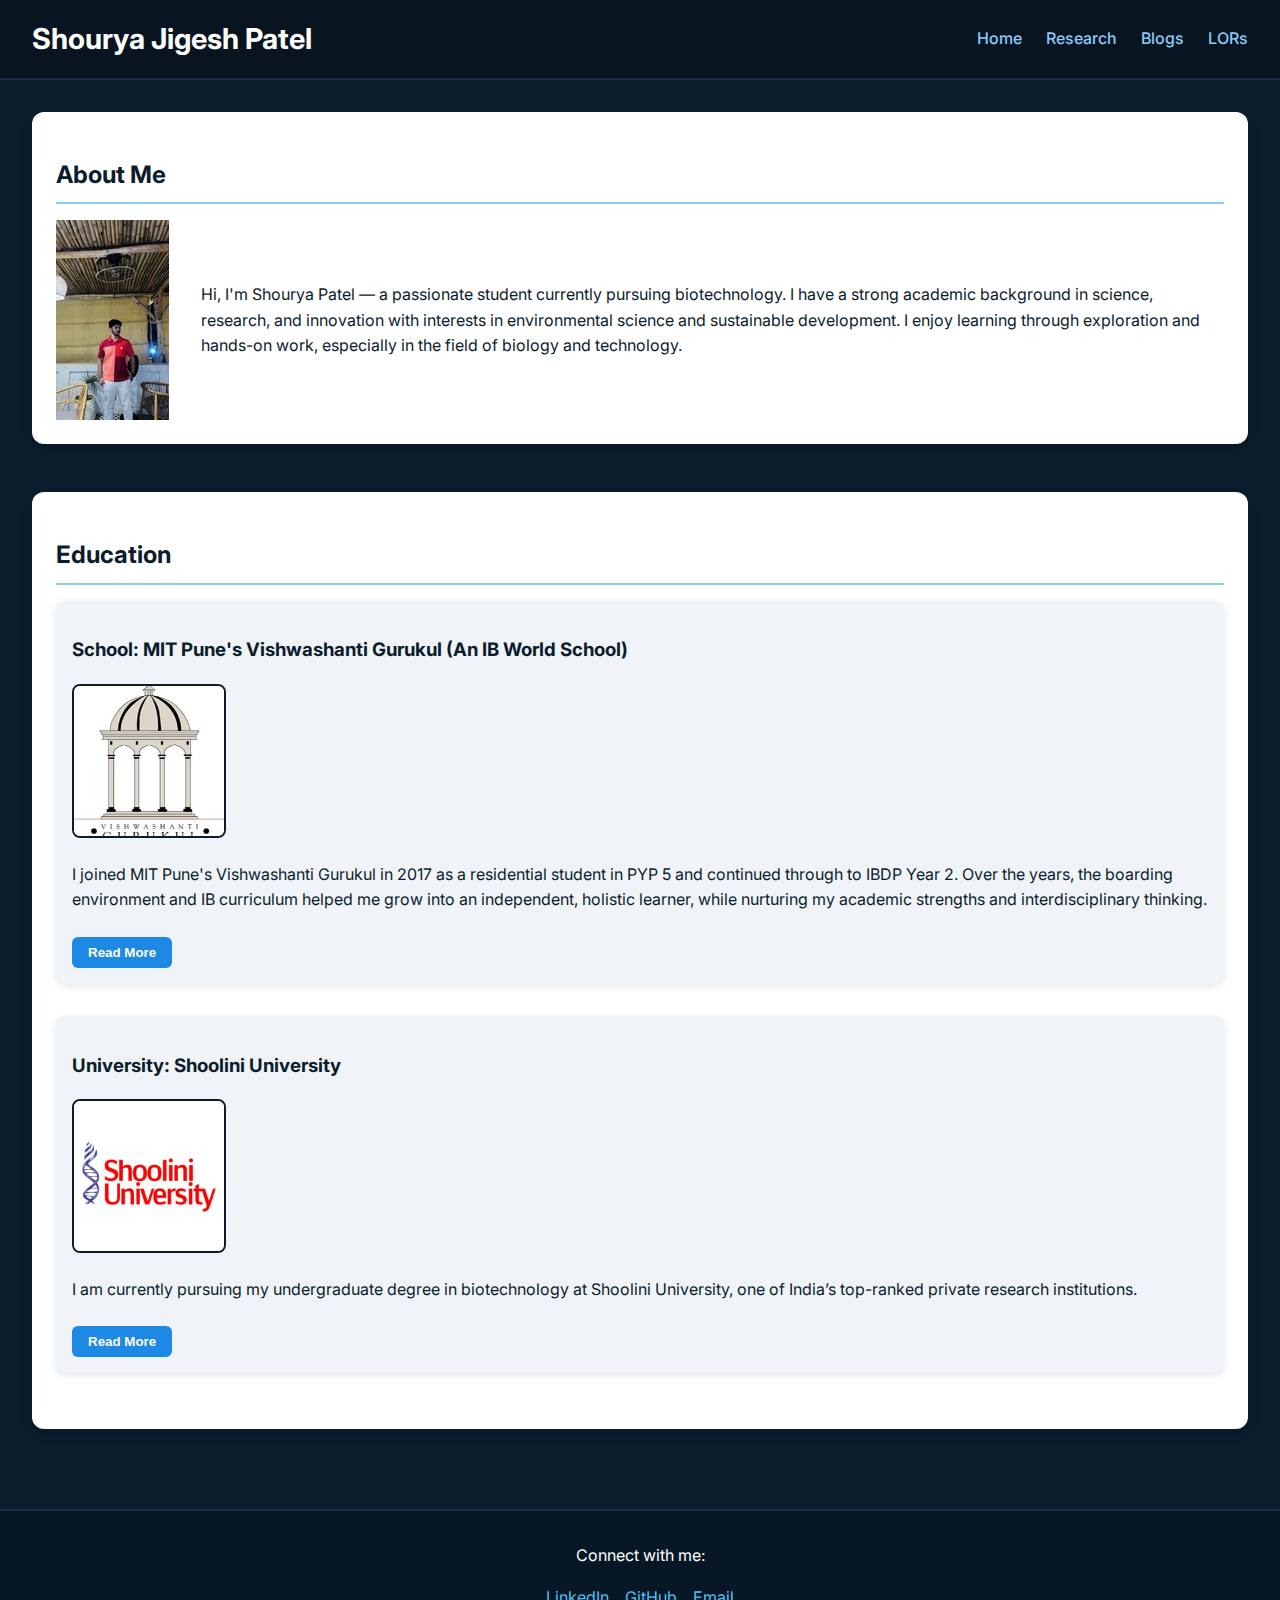
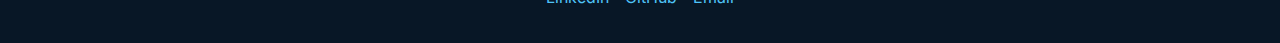
<file: index.html>
<!DOCTYPE html>
<html lang="en">
<head>
  <meta charset="UTF-8" />
  <meta name="viewport" content="width=device-width, initial-scale=1.0" />
  <title>Shourya Jigesh Patel</title>
  <link href="https://fonts.googleapis.com/css2?family=Inter:wght@400;600;700&display=swap" rel="stylesheet" />
  <link rel="stylesheet" href="styles.css" />
  <style>
    .education-section img {
      width: 150px;
      height: 150px;
      object-fit: cover;
      border: 2px solid #0b1c2c;
      border-radius: 8px;
    }

    .education-entry {
      background-color: #f0f4f8;
      color: #0b1c2c;
      padding: 1rem;
      margin-bottom: 2rem;
      border-radius: 10px;
      box-shadow: 0 2px 8px rgba(0,0,0,0.1);
    }

    .read-more {
      max-height: 0;
      overflow: hidden;
      transition: max-height 0.5s ease-out;
    }

    .read-more.expanded {
      max-height: 500px; /* Adjust based on content */
      transition: max-height 0.5s ease-in;
    }

    .toggle-btn {
      background-color: #1e88e5;
      color: white;
      border: none;
      padding: 0.5rem 1rem;
      border-radius: 6px;
      cursor: pointer;
      font-weight: 600;
      margin-top: 0.5rem;
      transition: background-color 0.3s ease;
    }

    .toggle-btn:hover {
      background-color: #1565c0;
    }

    header h1 a {
      color: inherit;
      text-decoration: none;
    }

    nav a.active {
      font-weight: 600;
      color: #ffffff;
    }
  </style>
  <script>
    function toggleReadMore(id) {
      const content = document.getElementById(id);
      content.classList.toggle('expanded');
    }
  </script>
</head>
<body>
  <header>
    <h1><a href="index.html">Shourya Jigesh Patel</a></h1>
    <nav>
      <ul>
        <li><a href="index.html">Home</a></li>
        <li><a href="projects.html">Research</a></li>
        <li><a href="blogs.html">Blogs</a></li>
        <li><a href="lors.html">LORs</a></li>
      </ul>
    </nav>
  </header>

  <main>
    <section>
      <h2>About Me</h2>
      <div style="display: flex; gap: 2rem; align-items: center;">
        <img src="shourya.jpg" alt="Shourya Patel" />
        <p>Hi, I'm Shourya Patel — a passionate student currently pursuing biotechnology. I have a strong academic background in science, research, and innovation with interests in environmental science and sustainable development. I enjoy learning through exploration and hands-on work, especially in the field of biology and technology.</p>
      </div>
    </section>

    <section class="education-section">
      <h2>Education</h2>

      <div class="education-entry">
        <h3>School: MIT Pune's Vishwashanti Gurukul (An IB World School)</h3>
        <img src="school.jpg" alt="MIT Pune Vishwashanti Gurukul" />
        <p>I joined MIT Pune's Vishwashanti Gurukul in 2017 as a residential student in PYP 5 and continued through to IBDP Year 2. Over the years, the boarding environment and IB curriculum helped me grow into an independent, holistic learner, while nurturing my academic strengths and interdisciplinary thinking.</p>
        <button class="toggle-btn" onclick="toggleReadMore('school-details')">Read More</button>
        <div id="school-details" class="read-more">
          <p>My school journey was shaped by international exposure, creativity, and a strong emphasis on personal and academic growth. Through various internal assessments and extended essay projects, I honed my skills in scientific communication and research methodology.</p>
        </div>
      </div>

      <div class="education-entry">
        <h3>University: Shoolini University</h3>
        <img src="university.jpg" alt="Shoolini University" />
        <p>I am currently pursuing my undergraduate degree in biotechnology at Shoolini University, one of India’s top-ranked private research institutions.</p>
        <button class="toggle-btn" onclick="toggleReadMore('uni-details')">Read More</button>
        <div id="uni-details" class="read-more">
          <p>At Shoolini, I am part of a vibrant community of researchers and innovators. The university emphasizes cutting-edge biotechnology research and industry integration, giving me ample opportunities to engage in real-world problem-solving and lab-based exploration.</p>
        </div>
      </div>
    </section>
  </main>

  <footer style="background-color: #081726; padding: 1rem 2rem;">
  <p>Connect with me:</p>
  <ul class="socials" style="display: flex; gap: 1rem; list-style: none; padding: 0;">
    <li><a href="https://www.linkedin.com/in/shourya-patel-671914285" target="_blank" style="color: #4fc3f7;">LinkedIn</a></li>
    <li><a href="https://github.com/shouryajpatel17" target="_blank" style="color: #4fc3f7;">GitHub</a></li>
    <li><a href="mailto:shouryajpatel1555@gmail.com" style="color: #4fc3f7;">Email</a></li>
  </ul>
</footer>

</body>
</html>
</file>
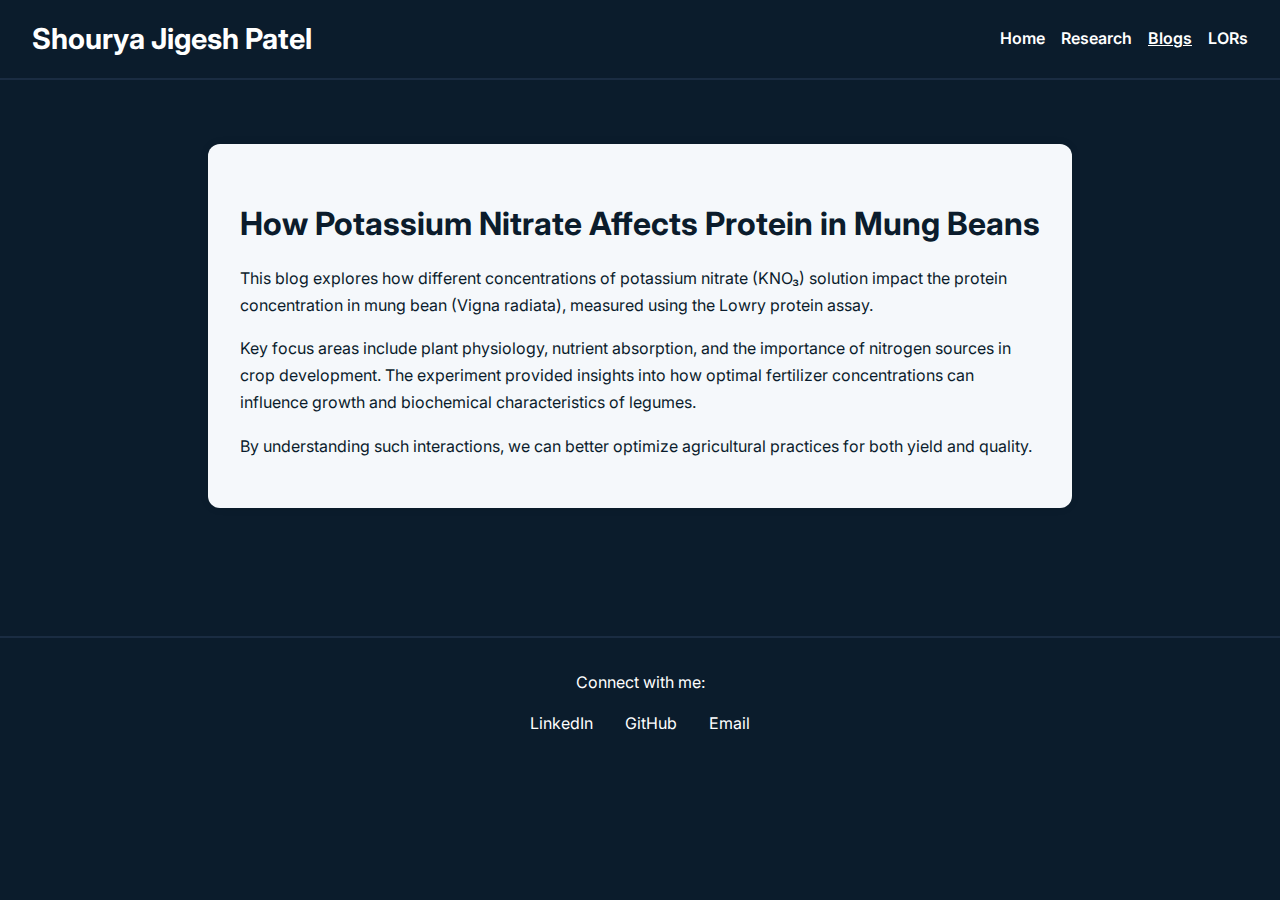
<file: blog-1.html>
<!DOCTYPE html>
<html lang="en">
<head>
  <meta charset="UTF-8" />
  <meta name="viewport" content="width=device-width, initial-scale=1.0"/>
  <title>Blog 1 – Shourya Jigesh Patel</title>
  <link rel="stylesheet" href="styles.css" />
  <link href="https://fonts.googleapis.com/css2?family=Inter:wght@400;600;700&display=swap" rel="stylesheet" />
  <style>
    .blog-content {
      max-width: 800px;
      margin: 2rem auto;
      padding: 2rem;
      background-color: #f5f8fb;
      border-radius: 12px;
      box-shadow: 0 0 10px rgba(0, 0, 0, 0.08);
      color: #0b1c2c;
    }

    .blog-content h1 {
      font-size: 2rem;
      margin-bottom: 1rem;
    }

    .blog-content p {
      line-height: 1.7;
      margin-bottom: 1rem;
    }

    footer {
      margin-top: 4rem;
      padding: 1rem;
      text-align: center;
      background-color: #0b1c2c;
      color: white;
    }

    .socials a {
      color: #ffffff;
      text-decoration: none;
      margin: 0 0.5rem;
    }

    header {
      background-color: #0b1c2c;
      color: white;
      padding: 1rem 2rem;
    }

    nav ul {
      list-style: none;
      display: flex;
      gap: 1rem;
    }

    nav a {
      color: white;
      text-decoration: none;
      font-weight: 600;
    }

    nav a.active {
      text-decoration: underline;
    }
  </style>
</head>
<body>
  <header>
    <h1><a href="index.html" style="color: white; text-decoration: none;">Shourya Jigesh Patel</a></h1>
    <nav>
      <ul>
        <li><a href="index.html">Home</a></li>
        <li><a href="projects.html">Research</a></li>
        <li><a href="blogs.html" class="active">Blogs</a></li>
        <li><a href="lors.html">LORs</a></li>
      </ul>
    </nav>
  </header>

  <main>
    <div class="blog-content">
      <h1>How Potassium Nitrate Affects Protein in Mung Beans</h1>
      <p>This blog explores how different concentrations of potassium nitrate (KNO₃) solution impact the protein concentration in mung bean (Vigna radiata), measured using the Lowry protein assay.</p>
      <p>Key focus areas include plant physiology, nutrient absorption, and the importance of nitrogen sources in crop development. The experiment provided insights into how optimal fertilizer concentrations can influence growth and biochemical characteristics of legumes.</p>
      <p>By understanding such interactions, we can better optimize agricultural practices for both yield and quality.</p>
    </div>
  </main>

  <footer>
    <p>Connect with me:</p>
    <ul class="socials">
      <li><a href="https://www.linkedin.com/in/YOUR-LINKEDIN-HERE" target="_blank">LinkedIn</a></li>
      <li><a href="https://github.com/YOUR-GITHUB-HERE" target="_blank">GitHub</a></li>
      <li><a href="mailto:your-email@example.com">Email</a></li>
    </ul>
  </footer>
</body>
</html>
</file>
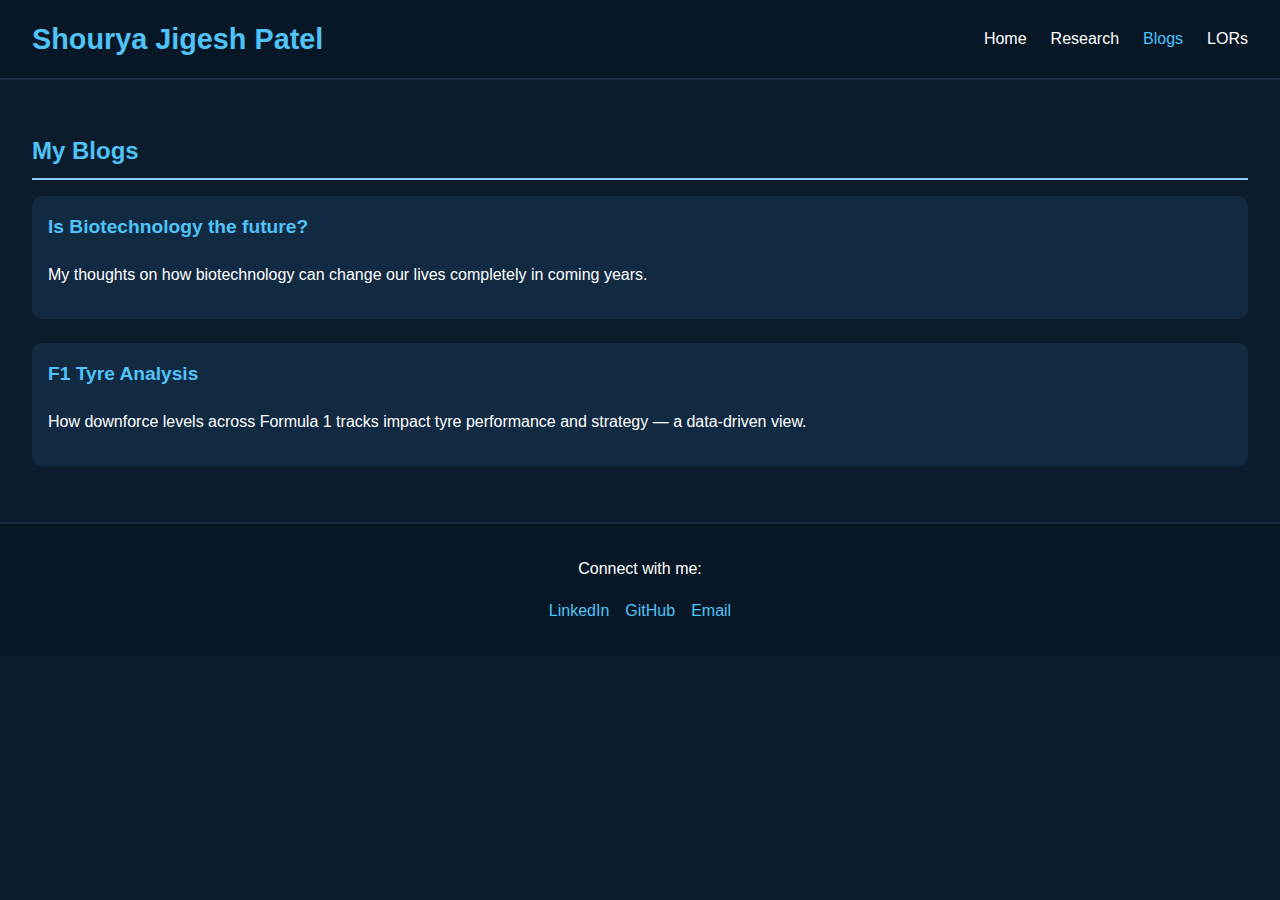
<file: blogs.html>
<!DOCTYPE html>
<html lang="en">
<head>
  <meta charset="UTF-8" />
  <title>Blogs – Shourya Patel</title>
  <link rel="stylesheet" href="styles.css" />
  <style>
    body {
      background-color: #0b1c2c;
      color: white;
      font-family: 'Segoe UI', sans-serif;
      margin: 0;
      padding: 0;
    }

    header, footer {
      background-color: #081726;
      padding: 1rem 2rem;
    }

    header h1 a {
      color: #4fc3f7;
      text-decoration: none;
    }

    nav ul {
      list-style: none;
      display: flex;
      gap: 1.5rem;
      padding: 0;
      margin: 0;
    }

    nav a {
      color: white;
      text-decoration: none;
      font-weight: 500;
    }

    nav a.active {
      color: #4fc3f7;
    }

    main {
      padding: 2rem;
    }

    h2 {
      color: #4fc3f7;
    }

    .blog-entry {
      background-color: #112a42;
      padding: 1rem;
      border-radius: 10px;
      margin-bottom: 1.5rem;
      transition: transform 0.2s ease;
    }

    .blog-entry:hover {
      transform: scale(1.01);
    }

    .blog-entry h3 {
      margin-top: 0;
    }

    .blog-entry a {
      color: #4fc3f7;
      font-size: 1.2rem;
      font-weight: bold;
      text-decoration: none;
    }

    footer p {
      margin-bottom: 0.5rem;
    }

    .socials {
      list-style: none;
      display: flex;
      gap: 1rem;
      padding: 0;
    }

    .socials a {
      color: #4fc3f7;
      text-decoration: none;
    }
  </style>
</head>
<body>
  <header>
    <h1><a href="index.html">Shourya Jigesh Patel</a></h1>
    <nav>
      <ul>
        <li><a href="index.html">Home</a></li>
        <li><a href="projects.html">Research</a></li>
        <li><a href="blogs.html" class="active">Blogs</a></li>
        <li><a href="lors.html">LORs</a></li>
      </ul>
    </nav>
  </header>

  <main>
    <h2>My Blogs</h2>

    <div class="blog-entry">
      <h3><a href="blog-1.html">Is Biotechnology the future?</a></h3>
      <p>My thoughts on how biotechnology can change our lives completely in coming years.</p>
    </div>

    <div class="blog-entry">
      <h3><a href="blog/blog-2.html">F1 Tyre Analysis</a></h3>
      <p>How downforce levels across Formula 1 tracks impact tyre performance and strategy — a data-driven view.</p>
    </div>
  </main>

 <footer style="background-color: #081726; padding: 1rem 2rem;">
  <p>Connect with me:</p>
  <ul class="socials" style="display: flex; gap: 1rem; list-style: none; padding: 0;">
    <li><a href="https://www.linkedin.com/in/shourya-patel-671914285" target="_blank" style="color: #4fc3f7;">LinkedIn</a></li>
    <li><a href="https://github.com/shouryajpatel17" target="_blank" style="color: #4fc3f7;">GitHub</a></li>
    <li><a href="shouryajpatel1555@gmail.com" style="color: #4fc3f7;">Email</a></li>
  </ul>
</footer>
</body>
</html>
</file>
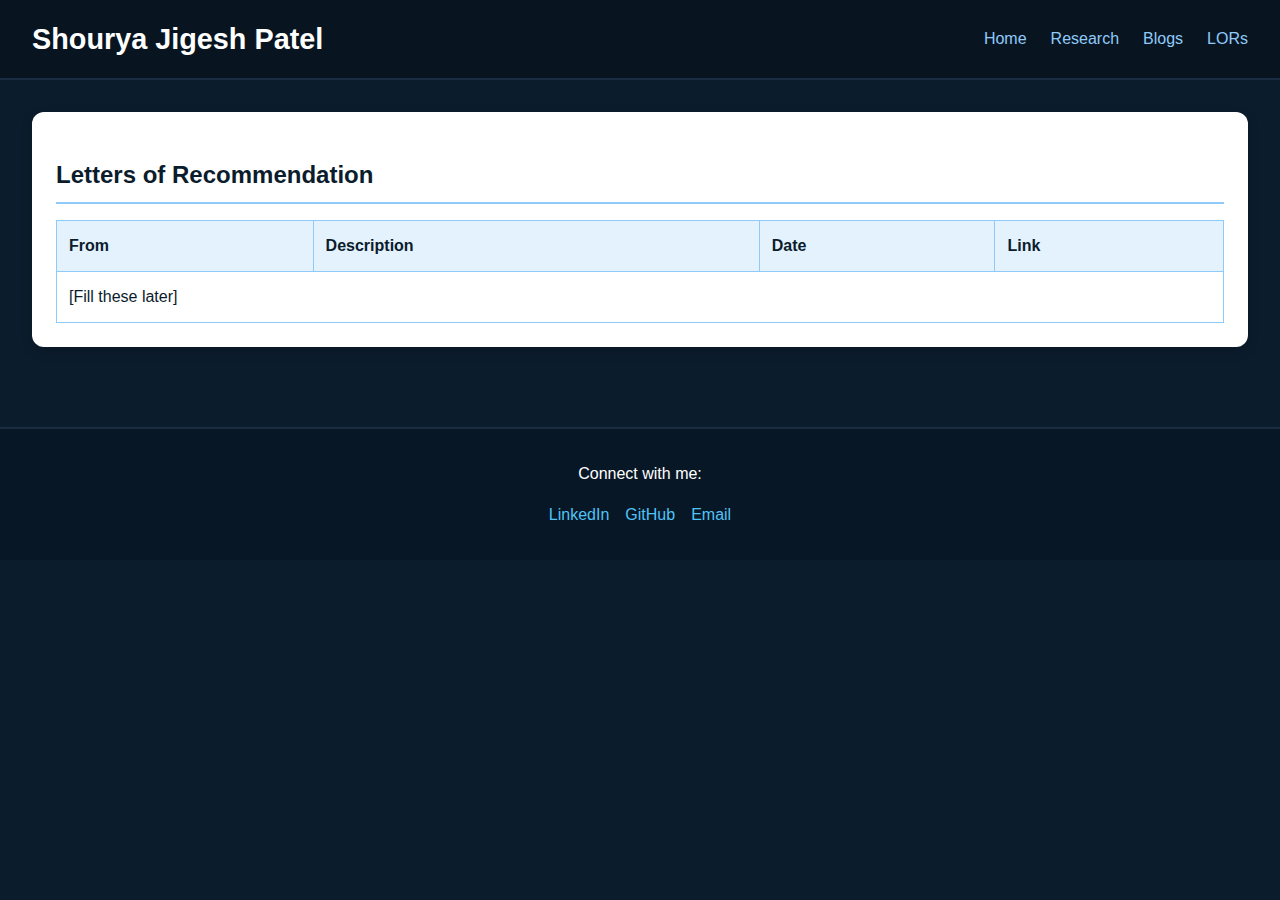
<file: lors.html>
<!DOCTYPE html>
<html lang="en">
<head>
  <meta charset="UTF-8">
  <meta name="viewport" content="width=device-width, initial-scale=1.0">
  <title>Letters of Recommendation - Shourya Patel</title>
  <link rel="stylesheet" href="styles.css">
</head>
<body>
  <header>
    <h1>Shourya Jigesh Patel</h1>
    <nav>
      <ul>
        <li><a href="index.html">Home</a></li>
        <li><a href="projects.html">Research</a></li>
        <li><a href="blogs.html">Blogs</a></li>
        <li><a href="lors.html">LORs</a></li>
      </ul>
    </nav>
  </header>

  <main>
    <section>
      <h2>Letters of Recommendation</h2>
      <table>
        <tr>
          <th>From</th>
          <th>Description</th>
          <th>Date</th>
          <th>Link</th>
        </tr>
        <tr><td colspan="4">[Fill these later]</td></tr>
      </table>
    </section>
  </main>

 <footer style="background-color: #081726; padding: 1rem 2rem;">
  <p>Connect with me:</p>
  <ul class="socials" style="display: flex; gap: 1rem; list-style: none; padding: 0;">
    <li><a href="https://www.linkedin.com/in/shourya-patel-671914285" target="_blank" style="color: #4fc3f7;">LinkedIn</a></li>
    <li><a href="https://github.com/shouryajpatel17" target="_blank" style="color: #4fc3f7;">GitHub</a></li>
    <li><a href="shouryajpatel1555@gmail.com" style="color: #4fc3f7;">Email</a></li>
  </ul>
</footer>
</body>
</html>
</file>
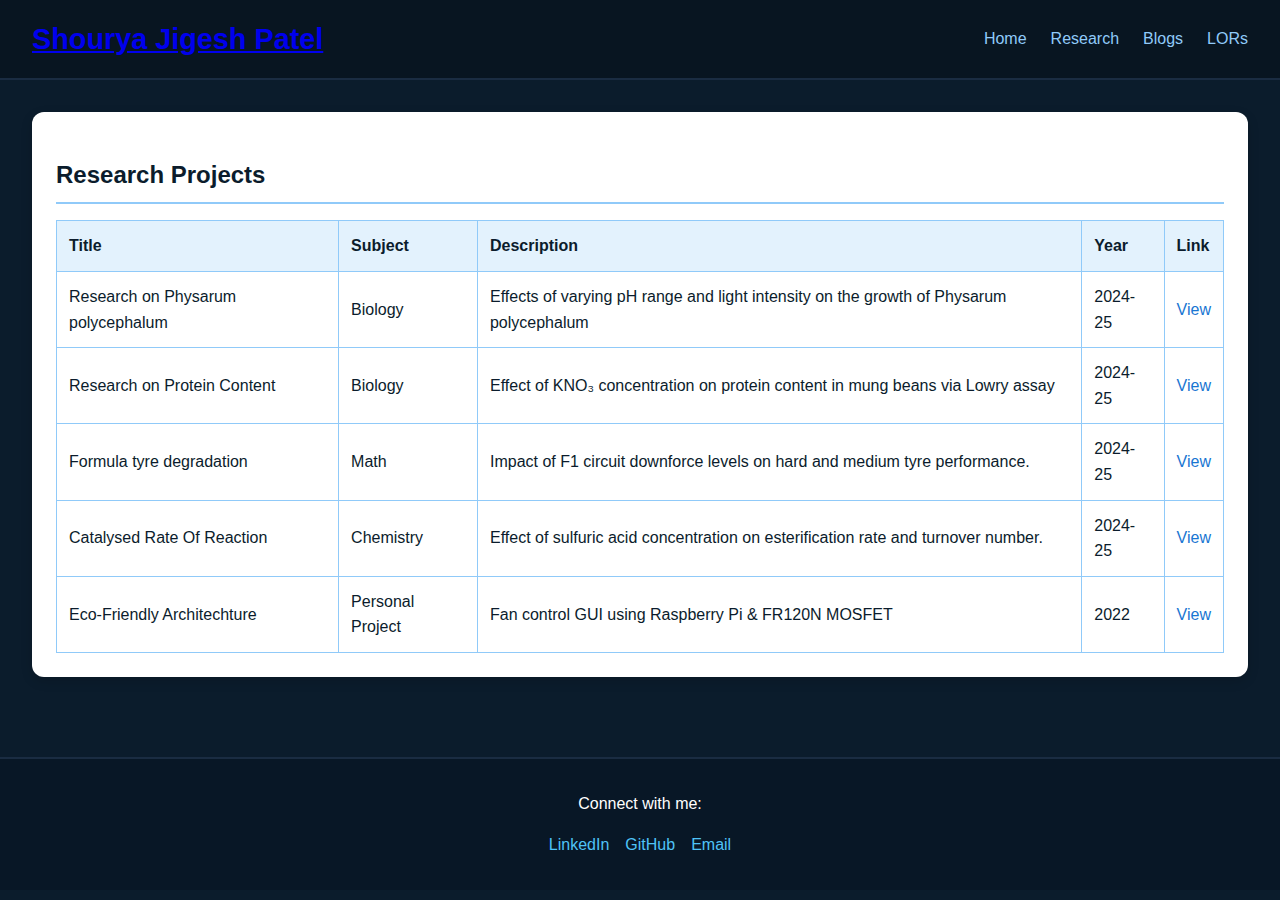
<file: projects.html>
<!DOCTYPE html>
<html lang="en">
<head>
  <meta charset="UTF-8">
  <meta name="viewport" content="width=device-width, initial-scale=1.0">
  <title>Research Projects - Shourya Patel</title>
  <link rel="stylesheet" href="styles.css">
</head>
<body>
   <header>
    <h1><a href="index.html">Shourya Jigesh Patel</a></h1>
    <nav>
      <ul>
        <li><a href="index.html" >Home</a></li>
        <li><a href="projects.html">Research</a></li>
        <li><a href="blogs.html">Blogs</a></li>
        <li><a href="lors.html">LORs</a></li>
      </ul>
    </nav>
  </header>

  <main>
    <section>
      <h2>Research Projects</h2>
      <table>
        <tr>
          <th>Title</th>
          <th>Subject</th>
          <th>Description</th>
          <th>Year</th>
          <th>Link</th>
        </tr>
        <tr>
          <td>Research on Physarum polycephalum</td>
          <td>Biology</td>
          <td>Effects of varying pH range and light intensity on the growth of Physarum polycephalum</td>
          <td>2024-25</td>
          <td><a href="slime-molds.pdf" target="_blank">View</a></td>
        </tr>
        <tr>
          <td>Research on Protein Content</td>
          <td>Biology</td>
          <td>Effect of KNO₃ concentration on protein content in mung beans via Lowry assay</td>
          <td>2024-25</td>
          <td><a href="protein-content.pdf" target="_blank">View</a></td>
        </tr>
        <tr>
          <td>Formula tyre degradation</td>
          <td>Math</td>
          <td>Impact of F1 circuit downforce levels on hard and medium tyre performance.</td>
          <td>2024-25</td>
          <td><a href="Maths.pdf" target="_blank">View</a></td>
        </tr>
        <tr>
          <td>Catalysed Rate Of Reaction</td>
          <td>Chemistry</td>
          <td>Effect of sulfuric acid concentration on esterification rate and turnover number.</td>
          <td>2024-25</td>
          <td><a href="Chemistry.pdf" target="_blank">View</a></td>
        </tr>
        <tr>
          <td>Eco-Friendly Architechture</td>
          <td>Personal Project</td>
          <td>Fan control GUI using Raspberry Pi & FR120N MOSFET</td>
          <td>2022</td>
          <td><a href="raspberry-pi-project.pdf" target="_blank">View</a></td>
        </tr>
      </table>
    </section>
  </main>

  <footer style="background-color: #081726; padding: 1rem 2rem;">
  <p>Connect with me:</p>
  <ul class="socials" style="display: flex; gap: 1rem; list-style: none; padding: 0;">
    <li><a href="https://www.linkedin.com/in/shourya-patel-671914285" target="_blank" style="color: #4fc3f7;">LinkedIn</a></li>
    <li><a href="https://github.com/shouryajpatel17" target="_blank" style="color: #4fc3f7;">GitHub</a></li>
    <li><a href="shouryajpatel1555@gmail.com" style="color: #4fc3f7;">Email</a></li>
  </ul>
</footer>
</body>
</html>
</file>
<file: styles.css>
body {
  font-family: 'Inter', sans-serif;
  margin: 0;
  padding: 0;
  background-color: #0b1c2c; /* Deep navy blue background */
  color: #0b1c2c;
  line-height: 1.6;
}

header {
  background-color: #081521;
  padding: 1rem 2rem;
  display: flex;
  justify-content: space-between;
  align-items: center;
  flex-wrap: wrap;
  border-bottom: 2px solid #1a2c42;
}

header h1 {
  margin: 0;
  font-weight: 700;
  font-size: 1.8rem;
  color: white;
}

nav ul {
  list-style: none;
  display: flex;
  gap: 1.5rem;
  margin: 0;
  padding: 0;
}

nav a {
  text-decoration: none;
  color: #90caf9;
  font-weight: 500;
  transition: color 0.3s ease;
}

nav a:hover {
  color: #ffffff;
}

main {
  padding: 2rem;
}

section {
  margin-bottom: 3rem;
  padding: 1.5rem;
  background-color: #ffffff; /* White background for contrast */
  border-radius: 12px;
  box-shadow: 0 4px 12px rgba(0,0,0,0.15);
  animation: fadeIn 1s ease-in;
}

h2 {
  color: #0b1c2c;
  border-bottom: 2px solid #90caf9;
  padding-bottom: 0.5rem;
  margin-bottom: 1rem;
}

table {
  width: 100%;
  border-collapse: collapse;
  margin-top: 1rem;
}

th {
  background-color: #e3f2fd;
  color: #0b1c2c;
}

th, td {
  border: 1px solid #90caf9;
  padding: 0.75rem;
  text-align: left;
}

td a {
  color: #1976d2;
  font-weight: 500;
  text-decoration: none;
}

td a:hover {
  color: #0b1c2c;
}

footer {
  background-color: #081521;
  text-align: center;
  padding: 1.5rem;
  border-top: 2px solid #1a2c42;
  color: #ffffff;
}

footer ul.socials {
  list-style: none;
  display: flex;
  justify-content: center;
  gap: 1rem;
  padding: 0;
  margin-top: 1rem;
}

footer a {
  color: #90caf9;
  text-decoration: none;
}

footer a:hover {
  color: white;
}

@keyframes fadeIn {
  from { opacity: 0; transform: translateY(10px); }
  to { opacity: 1; transform: translateY(0); }
}

.toggle-btn {
  background-color: #1e88e5;  /* Blue background */
  color: white;               /* White text */
  border: none;
  padding: 8px 16px;
  border-radius: 6px;
  cursor: pointer;
  font-weight: 600;
  margin-top: 0.5rem;
  transition: background-color 0.3s ease;
}

.toggle-btn:hover {
  background-color: #1565c0;  /* Darker blue on hover */
}
</file>
